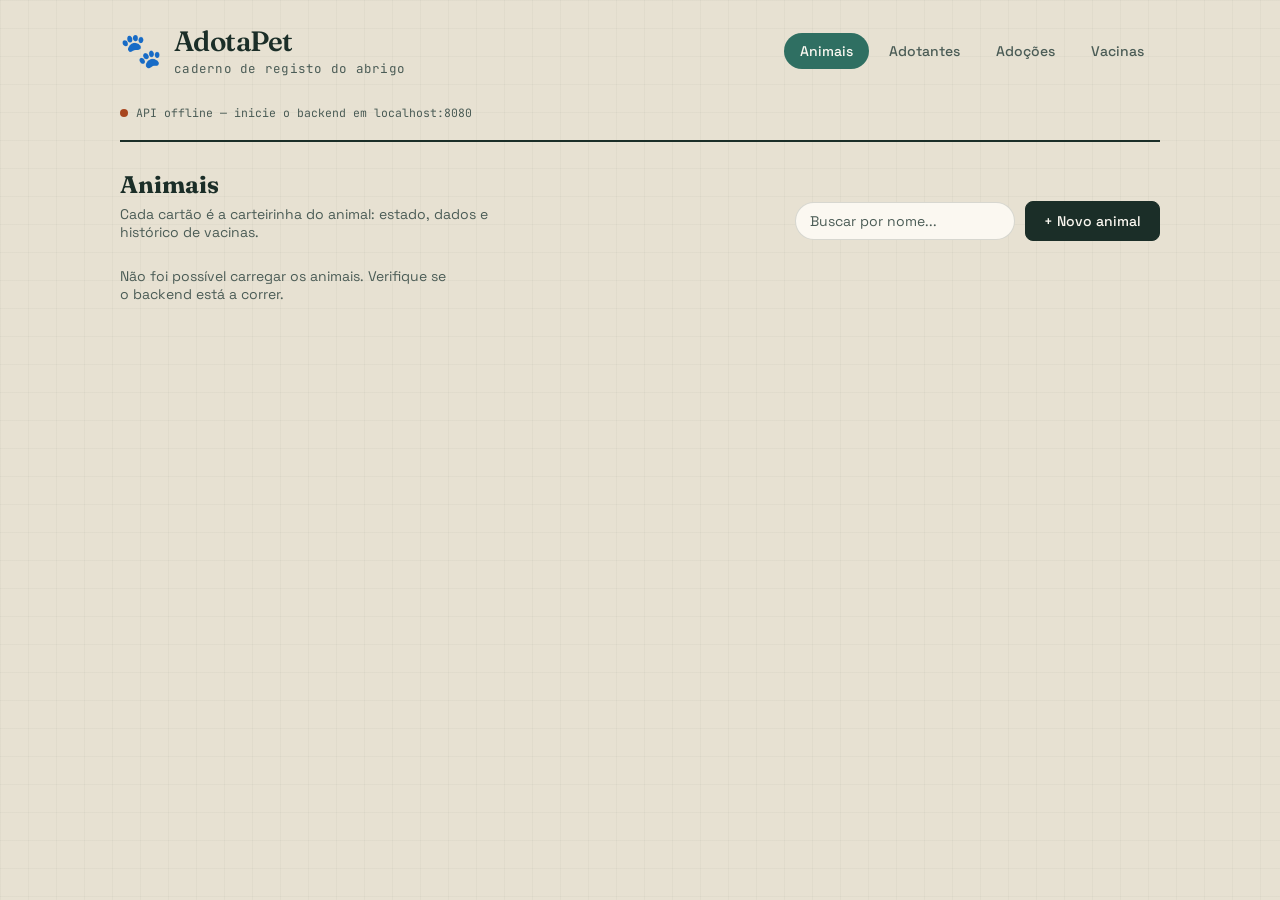
<file: Frontend/index.html>
<!DOCTYPE html>
<html lang="pt-BR">
<head>
  <meta charset="UTF-8">
  <meta name="viewport" content="width=device-width, initial-scale=1.0">
  <title>AdotaPet · Registo de adoções</title>
  <link rel="preconnect" href="https://fonts.googleapis.com">
  <link href="https://fonts.googleapis.com/css2?family=Fraunces:opsz,wght@9..144,500;9..144,600;9..144,700&family=Space+Grotesk:wght@400;500;600&family=JetBrains+Mono:wght@400;500&display=swap" rel="stylesheet">
  <link rel="stylesheet" href="css/style.css">
</head>
<body>

<div class="app">

  <header class="topbar">
    <div class="brand">
      <span class="brand-mark">🐾</span>
      <div>
        <h1>AdotaPet</h1>
        <p class="tagline">caderno de registo do abrigo</p>
      </div>
    </div>
    <nav class="tabs" id="tabs">
      <button class="tab is-active" data-section="animais">Animais</button>
      <button class="tab" data-section="adotantes">Adotantes</button>
      <button class="tab" data-section="adocoes">Adoções</button>
      <button class="tab" data-section="vacinas">Vacinas</button>
    </nav>
    <div class="api-status" id="apiStatus">
      <span class="dot"></span> <span id="apiStatusText">a verificar API…</span>
    </div>
  </header>

  <main>

    <!-- ANIMAIS -->
    <section class="view is-active" id="view-animais">
      <div class="view-head">
        <div>
          <h2>Animais</h2>
          <p class="hint">Cada cartão é a carteirinha do animal: estado, dados e histórico de vacinas.</p>
        </div>
        <div class="view-actions">
          <input type="search" class="search-input" id="buscaAnimais" placeholder="Buscar por nome...">
          <button class="btn btn-primary" data-open-form="form-animal">+ Novo animal</button>
        </div>
      </div>

      <form class="panel-form" id="form-animal" hidden>
        <h3>Cadastrar animal</h3>
        <input type="hidden" name="id_animal">
        <div class="field-grid">
          <label>Nome <input type="text" name="nome" required></label>
          <label>Raça <input type="text" name="raca"></label>
          <label>Porte
            <select name="porte">
              <option value="Pequeno">Pequeno</option>
              <option value="Médio">Médio</option>
              <option value="Grande">Grande</option>
            </select>
          </label>
          <label class="checkbox"><input type="checkbox" name="status_animal" checked> Disponível para adoção</label>
        </div>
        <div class="form-actions">
          <button type="button" class="btn btn-ghost" data-close-form="form-animal">Cancelar</button>
          <button type="submit" class="btn btn-primary">Guardar</button>
        </div>
      </form>

      <div class="card-grid" id="listaAnimais"></div>
    </section>

    <!-- ADOTANTES -->
    <section class="view" id="view-adotantes">
      <div class="view-head">
        <div>
          <h2>Adotantes</h2>
          <p class="hint">Pessoas cadastradas que podem adotar um animal.</p>
        </div>
        <div class="view-actions">
          <input type="search" class="search-input" id="buscaAdotantes" placeholder="Buscar por nome...">
          <button class="btn btn-primary" data-open-form="form-adotante">+ Novo adotante</button>
        </div>
      </div>

      <form class="panel-form" id="form-adotante" hidden>
        <h3>Cadastrar adotante</h3>
        <div class="field-grid">
          <label>CPF <input type="text" name="cpf" maxlength="11" placeholder="somente números" required></label>
          <label>Nome <input type="text" name="nome" required></label>
          <label>Celular <input type="text" name="celular" placeholder="DDD + número"></label>
        </div>
        <div class="form-actions">
          <button type="button" class="btn btn-ghost" data-close-form="form-adotante">Cancelar</button>
          <button type="submit" class="btn btn-primary">Guardar</button>
        </div>
      </form>

      <table class="table" id="tabelaAdotantes">
        <thead><tr><th>CPF</th><th>Nome</th><th>Celular</th><th></th></tr></thead>
        <tbody></tbody>
      </table>
    </section>

    <!-- ADOÇÕES -->
    <section class="view" id="view-adocoes">
      <div class="view-head">
        <div>
          <h2>Adoções</h2>
          <p class="hint">Ligar um animal disponível a um adotante já cadastrado.</p>
        </div>
        <div class="view-actions">
          <input type="search" class="search-input" id="buscaAdocoes" placeholder="Buscar por animal ou adotante...">
          <button class="btn btn-primary" data-open-form="form-adocao">+ Registar adoção</button>
        </div>
      </div>

      <form class="panel-form" id="form-adocao" hidden>
        <h3>Registar adoção</h3>
        <div class="field-grid">
          <label>Animal
            <select name="id_animal" id="selectAnimalAdocao" required></select>
          </label>
          <label>Adotante (CPF)
            <select name="cpf_adotante" id="selectAdotanteAdocao" required></select>
          </label>
          <label>Data <input type="date" name="data_adocao" required></label>
        </div>
        <div class="form-actions">
          <button type="button" class="btn btn-ghost" data-close-form="form-adocao">Cancelar</button>
          <button type="submit" class="btn btn-primary">Confirmar adoção</button>
        </div>
      </form>

      <table class="table" id="tabelaAdocoes">
        <thead><tr><th>#</th><th>Animal</th><th>Adotante</th><th>Data</th></tr></thead>
        <tbody></tbody>
      </table>
    </section>

    <!-- VACINAS -->
    <section class="view" id="view-vacinas">
      <div class="view-head">
        <div>
          <h2>Vacinas</h2>
          <p class="hint">Catálogo de vacinas disponíveis para aplicar aos animais.</p>
        </div>
        <div class="view-actions">
          <input type="search" class="search-input" id="buscaVacinas" placeholder="Buscar por nome...">
          <button class="btn btn-primary" data-open-form="form-vacina">+ Nova vacina</button>
        </div>
      </div>

      <form class="panel-form" id="form-vacina" hidden>
        <h3>Cadastrar vacina</h3>
        <div class="field-grid">
          <label>Nome <input type="text" name="nome" required></label>
          <label>Fabricante <input type="text" name="fabricante"></label>
        </div>
        <div class="form-actions">
          <button type="button" class="btn btn-ghost" data-close-form="form-vacina">Cancelar</button>
          <button type="submit" class="btn btn-primary">Guardar</button>
        </div>
      </form>

      <table class="table" id="tabelaVacinas">
        <thead><tr><th>#</th><th>Nome</th><th>Fabricante</th><th></th></tr></thead>
        <tbody></tbody>
      </table>
    </section>

  </main>
</div>

<!-- Modal: histórico e registo de vacinação de um animal -->
<div class="modal-backdrop" id="modalVacinacao" hidden>
  <div class="modal">
    <div class="modal-head">
      <h3 id="modalVacinacaoTitulo">Carteira de vacinação</h3>
      <button class="btn-icon" id="fecharModalVacinacao">×</button>
    </div>
    <ul class="vaccine-history" id="listaVacinacoes"></ul>
    <form id="form-vacinacao">
      <input type="hidden" name="id_animal">
      <div class="field-grid">
        <label>Vacina <select name="id_vacina" id="selectVacinaAplicar" required></select></label>
        <label>Data da aplicação <input type="date" name="data_aplicacao" required></label>
      </div>
      <button type="submit" class="btn btn-primary">Registar aplicação</button>
    </form>
  </div>
</div>

<div class="toast" id="toast"></div>

<script src="js/api.js"></script>
<script src="js/app.js"></script>
</body>
</html>
</file>
<file: Frontend/css/style.css>
/* ---------- Tokens ---------- */
:root {
  --ink: #1B2E28;
  --ink-soft: #4B5C56;
  --paper: #E7E1D2;
  --paper-card: #FBF8F1;
  --brand: #2F6F62;
  --brand-dark: #1E4A40;
  --available: #3F7D5C;
  --adopted: #A8461F;
  --mustard: #C98D2E;
  --line: rgba(27, 46, 40, 0.16);
  --shadow: 0 2px 0 rgba(27, 46, 40, 0.06), 0 10px 24px -16px rgba(27, 46, 40, 0.35);

  --font-display: "Fraunces", Georgia, serif;
  --font-body: "Space Grotesk", system-ui, sans-serif;
  --font-mono: "JetBrains Mono", "Courier New", monospace;
}

* { box-sizing: border-box; }

body {
  margin: 0;
  background: var(--paper);
  background-image:
          linear-gradient(rgba(27,46,40,0.03) 1px, transparent 1px),
          linear-gradient(90deg, rgba(27,46,40,0.03) 1px, transparent 1px);
  background-size: 28px 28px;
  color: var(--ink);
  font-family: var(--font-body);
  -webkit-font-smoothing: antialiased;
}

h1, h2, h3 { font-family: var(--font-display); margin: 0; }

.app { max-width: 1080px; margin: 0 auto; padding: 24px 20px 64px; }

/* ---------- Topbar ---------- */
.topbar {
  display: flex;
  align-items: center;
  gap: 28px;
  flex-wrap: wrap;
  padding-bottom: 20px;
  border-bottom: 2px solid var(--ink);
  margin-bottom: 28px;
}

.brand { display: flex; align-items: center; gap: 12px; }
.brand-mark { font-size: 34px; }
.brand h1 { font-size: 28px; font-weight: 600; letter-spacing: -0.02em; }
.tagline { margin: 2px 0 0; font-size: 12.5px; color: var(--ink-soft); font-family: var(--font-mono); letter-spacing: 0.02em; }

.tabs { display: flex; gap: 4px; margin-left: auto; }
.tab {
  font-family: var(--font-body);
  font-weight: 500;
  font-size: 14px;
  padding: 9px 16px;
  border: none;
  background: transparent;
  color: var(--ink-soft);
  cursor: pointer;
  border-radius: 999px;
  transition: background 0.15s ease, color 0.15s ease;
}
.tab:hover { background: rgba(47,111,98,0.1); color: var(--ink); }
.tab.is-active { background: var(--brand); color: var(--paper-card); }

.api-status { display: flex; align-items: center; gap: 8px; font-family: var(--font-mono); font-size: 11.5px; color: var(--ink-soft); }
.api-status .dot { width: 8px; height: 8px; border-radius: 50%; background: var(--mustard); }
.api-status.ok .dot { background: var(--available); }
.api-status.fail .dot { background: var(--adopted); }

/* ---------- Views ---------- */
.view { display: none; }
.view.is-active { display: block; animation: fadeIn 0.2s ease; }
@keyframes fadeIn { from { opacity: 0; transform: translateY(4px); } to { opacity: 1; transform: translateY(0); } }

.view-head { display: flex; align-items: flex-end; justify-content: space-between; gap: 16px; margin-bottom: 20px; flex-wrap: wrap; }
.view-head h2 { font-size: 24px; }
.hint { margin: 6px 0 0; color: var(--ink-soft); font-size: 14px; max-width: 46ch; }

.view-actions { display: flex; align-items: center; gap: 10px; flex-wrap: wrap; }
.search-input {
  font-family: var(--font-body);
  font-size: 14px;
  padding: 9px 14px;
  border-radius: 999px;
  border: 1.5px solid var(--line);
  background: var(--paper-card);
  min-width: 220px;
}
.search-input::placeholder { color: var(--ink-soft); }

/* ---------- Buttons ---------- */
.btn {
  font-family: var(--font-body);
  font-weight: 500;
  font-size: 14px;
  padding: 10px 18px;
  border-radius: 8px;
  border: 1.5px solid var(--ink);
  cursor: pointer;
  background: transparent;
  color: var(--ink);
  transition: transform 0.1s ease, background 0.15s ease;
}
.btn:active { transform: translateY(1px); }
.btn-primary { background: var(--ink); color: var(--paper-card); }
.btn-primary:hover { background: var(--brand-dark); border-color: var(--brand-dark); }
.btn-ghost { border-color: var(--line); color: var(--ink-soft); }
.btn-ghost:hover { border-color: var(--ink); color: var(--ink); }
.btn-danger { border-color: var(--adopted); color: var(--adopted); }
.btn-danger:hover { background: var(--adopted); color: var(--paper-card); }
.btn-icon { border: none; background: none; font-size: 22px; line-height: 1; cursor: pointer; color: var(--ink-soft); }

/* ---------- Forms ---------- */
.panel-form {
  background: var(--paper-card);
  border: 1.5px solid var(--ink);
  border-radius: 12px;
  padding: 20px 22px;
  margin-bottom: 22px;
  box-shadow: var(--shadow);
}
.panel-form h3 { font-size: 17px; margin-bottom: 14px; }
.field-grid { display: grid; grid-template-columns: repeat(auto-fit, minmax(180px, 1fr)); gap: 14px; }
label { display: flex; flex-direction: column; gap: 6px; font-size: 12.5px; color: var(--ink-soft); font-family: var(--font-mono); text-transform: uppercase; letter-spacing: 0.03em; }
label.checkbox { flex-direction: row; align-items: center; gap: 8px; text-transform: none; font-family: var(--font-body); }
input, select {
  font-family: var(--font-body);
  font-size: 14.5px;
  padding: 9px 10px;
  border-radius: 6px;
  border: 1.5px solid var(--line);
  background: #fff;
  color: var(--ink);
}
input:focus, select:focus, button:focus-visible, .tab:focus-visible {
  outline: 2px solid var(--brand);
  outline-offset: 2px;
}
.form-actions { display: flex; justify-content: flex-end; gap: 10px; margin-top: 16px; }

/* ---------- Animal cards (signature element) ---------- */
.card-grid { display: grid; grid-template-columns: repeat(auto-fill, minmax(250px, 1fr)); gap: 18px; }

.animal-card {
  position: relative;
  background: var(--paper-card);
  border: 1.5px solid var(--ink);
  border-radius: 12px;
  padding: 18px 18px 18px 30px;
  box-shadow: var(--shadow);
}
.animal-card::before {
  content: "";
  position: absolute;
  left: 0; top: 0; bottom: 0; width: 16px;
  background-color: var(--brand);
  background-image: radial-gradient(circle, var(--paper-card) 3px, transparent 3.5px);
  background-size: 100% 15px;
  background-position: center top 7px;
  border-radius: 12px 0 0 12px;
}
.animal-card-head { display: flex; justify-content: space-between; align-items: flex-start; gap: 8px; }
.animal-card h3 { font-size: 19px; }
.animal-meta { margin: 4px 0 0; font-size: 13px; color: var(--ink-soft); font-family: var(--font-mono); }

.stamp {
  font-family: var(--font-mono);
  font-size: 10.5px;
  text-transform: uppercase;
  letter-spacing: 0.06em;
  border: 2px solid;
  border-radius: 999px;
  padding: 4px 10px;
  transform: rotate(-6deg);
  white-space: nowrap;
}
.stamp.available { color: var(--available); border-color: var(--available); }
.stamp.adopted { color: var(--adopted); border-color: var(--adopted); }

.animal-card-actions { display: flex; gap: 8px; margin-top: 16px; flex-wrap: wrap; }
.animal-card-actions .btn { padding: 7px 12px; font-size: 13px; }

/* ---------- Tables ---------- */
.table { width: 100%; border-collapse: collapse; background: var(--paper-card); border: 1.5px solid var(--ink); border-radius: 12px; overflow: hidden; }
.table th, .table td { text-align: left; padding: 11px 14px; border-bottom: 1px solid var(--line); font-size: 14px; }
.table th { font-family: var(--font-mono); text-transform: uppercase; font-size: 11.5px; letter-spacing: 0.04em; color: var(--ink-soft); background: rgba(47,111,98,0.06); }
.table tr:last-child td { border-bottom: none; }
.table td.actions { display: flex; gap: 8px; justify-content: flex-end; }
.table td.actions .btn { padding: 5px 10px; font-size: 12.5px; }

.empty-row td { color: var(--ink-soft); font-style: italic; text-align: center; padding: 22px; }

/* ---------- Modal ---------- */
.modal-backdrop {
  position: fixed; inset: 0; background: rgba(27,46,40,0.45);
  display: flex; align-items: center; justify-content: center; padding: 20px; z-index: 20;
}
.modal-backdrop[hidden] { display: none; }
.modal {
  background: var(--paper-card); border: 1.5px solid var(--ink); border-radius: 14px;
  padding: 22px; max-width: 420px; width: 100%; box-shadow: var(--shadow);
}
.modal-head { display: flex; justify-content: space-between; align-items: center; margin-bottom: 14px; }
.vaccine-history { list-style: none; margin: 0 0 16px; padding: 0; display: flex; flex-direction: column; gap: 8px; max-height: 200px; overflow-y: auto; }
.vaccine-history li {
  display: flex; justify-content: space-between; gap: 10px;
  font-size: 13.5px; padding: 8px 10px; border: 1px dashed var(--line); border-radius: 8px;
}
.vaccine-history .v-date { font-family: var(--font-mono); color: var(--ink-soft); }
.vaccine-history-empty { color: var(--ink-soft); font-style: italic; font-size: 13.5px; }

/* ---------- Toast ---------- */
.toast {
  position: fixed; bottom: 24px; left: 50%; transform: translateX(-50%) translateY(20px);
  background: var(--ink); color: var(--paper-card); padding: 12px 20px; border-radius: 8px;
  font-size: 14px; opacity: 0; pointer-events: none; transition: all 0.25s ease;
}
.toast.show { opacity: 1; transform: translateX(-50%) translateY(0); }
.toast.error { background: var(--adopted); }

@media (prefers-reduced-motion: reduce) {
  .view.is-active, .toast { animation: none !important; transition: none !important; }
}

/* ---------- Responsive ---------- */
@media (max-width: 640px) {
  .topbar { flex-direction: column; align-items: flex-start; }
  .tabs { margin-left: 0; }
  .api-status { margin-left: 0; }
}
</file>
